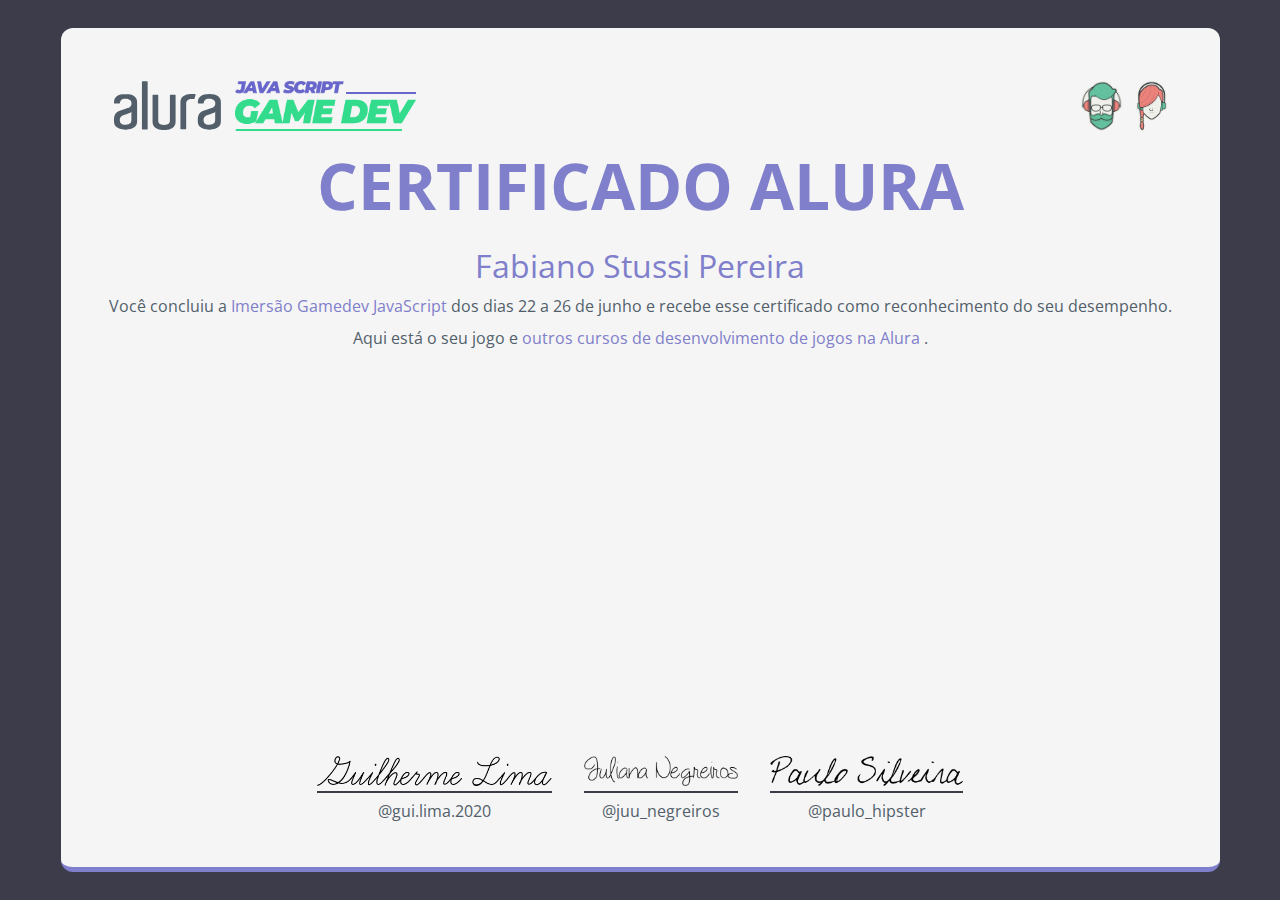
<file: certificado/index.html>
<!DOCTYPE html>
<html lang="en" dir="ltr">
  <head>
    <meta charset="utf-8">
    <title>Certificado Imersão Gamedev Javascript</title>
    <link rel="stylesheet" href="./reset.css">
    <link rel="stylesheet" href="./index.css">
  </head>
  <body>
    <div class="container">
      <header>
        <div class="logos">
          <div class="logo-container">
              <a href="https://www.alura.com.br/">
              <img src="./assets/logo-alura.svg" class="logo" alt="">
            </a>
            <a href="https://www.alura.com.br/imersao-gamedev-javascript">
              <img src="./assets/gamedev-logo.png" class="logo" alt="">
            </a>
          </div>
          <div class="logo-container">
            <img src="./assets/gamedev-logo-hipster-1.png" class="logo" alt="">
            <img src="./assets/gamedev-logo-hipster-2.png" class="logo" alt="">
          </div>
        </div>

        <h1 class="titulo">Certificado Alura</h1>
      </header>

      <section class="conclusao">
        <h2 class="aluno">Fabiano Stussi Pereira</h2>

        <p class="conclusao-texto">
          Você concluiu a
          <a href="https://www.alura.com.br/imersao-gamedev-javascript" class="conclusao-link">
            Imersão Gamedev JavaScript
          </a>
          dos dias 22 a 26 de junho e recebe esse certificado como reconhecimento do seu desempenho.
        </p>

        <p class="conclusao-texto">
          Aqui está o seu jogo e
          <a href="https://www.alura.com.br/cursos-online-programacao/jogos" class="conclusao-link">
            outros cursos de desenvolvimento de jogos na Alura
          </a>.
        </p>
        <iframe src="https://editor.p5js.org/alura/embed/DtcUcnUnh"></iframe>
      </section>

      <footer class="assinaturas">
        <div class="assinatura-container">
          <img class="assinatura" src="./assets/assinatura-gui.png" alt="Guilherme Lima">

          <a href="https://www.instagram.com/gui.lima.2020" class="assinatura-nome">@gui.lima.2020</a>
        </div>

        <div class="assinatura-container">
          <img class="assinatura" src="./assets/assinatura-ju.png" alt="Juliana Negreiros">

          <a href="https://www.instagram.com/juu_negreiros" class="assinatura-nome">@juu_negreiros</a>
        </div>

        <div class="assinatura-container">
          <img class="assinatura" src="./assets/assinatura-paulo.png" alt="Paulo Silveira">

          <a href="https://www.instagram.com/paulo_hipster" class="assinatura-nome">@paulo_hipster</a>
        </div>
      </footer>
    </div>
  </body>
</html>
</file>
<file: certificado/index.css>
@import url('https://fonts.googleapis.com/css2?family=Open+Sans:wght@300;400;700&display=swap');

:root {
  --blue: #807FCB;
  --black: #000;
  --gray: #525f6b;
  --dark-gray: #3c3c4a;
  --white: #f5f5f5;

  --bg-color: var(--dark-gray);
}

body {
  align-items: center;
  background-color: var(--bg-color);
  box-sizing: border-box;
  color: var(--gray);
  display: flex;
  font-family: 'Open Sans', sans-serif;
  min-height: 100vh;
  justify-content: center;
  width: 100vw;
}

.container {
  background-color: var(--white);
  border-bottom: 5px solid var(--blue);
  border-radius: .75rem;
  padding: 2rem;
  margin: 1rem;
  text-align: center;
}

.logos {
  display: flex;
  justify-content: space-between;
}

.logo-container {
  padding: 1rem;
}

.logo {
  margin: 5px;
  height: 50px;
  width: auto;
}

.titulo {
  font-weight: bold;
  color: var(--blue);
  font-size: 4rem;
  text-transform: uppercase;

}

.conclusao {
  margin: 2rem 1rem;
}

.aluno {
    color: var(--blue);
    font-size: 2rem;
    font-weight: light;
    margin-bottom: 1rem;
}

.conclusao-texto {
  margin-bottom: 1rem;
}

.conclusao-link {
  color: var(--blue);
}

iframe {
  min-width: 80%;
  min-height: 40vh;

}
.assinaturas {
  display: flex;
  align-items: center;
  justify-content: center;
  margin: 1rem;
}

.assinatura-container {
    display: flex;
    flex-direction: column;
    margin-left: 1rem;
    margin-right: 1rem;
}

.assinatura {
  border-bottom: 2px solid var(--dark-gray);
  margin-bottom: 10px;
  max-height: 30px;
  padding-bottom: 5px;
}

.assinatura-nome {
  text-decoration: none;
  color: inherit;
}
</file>
